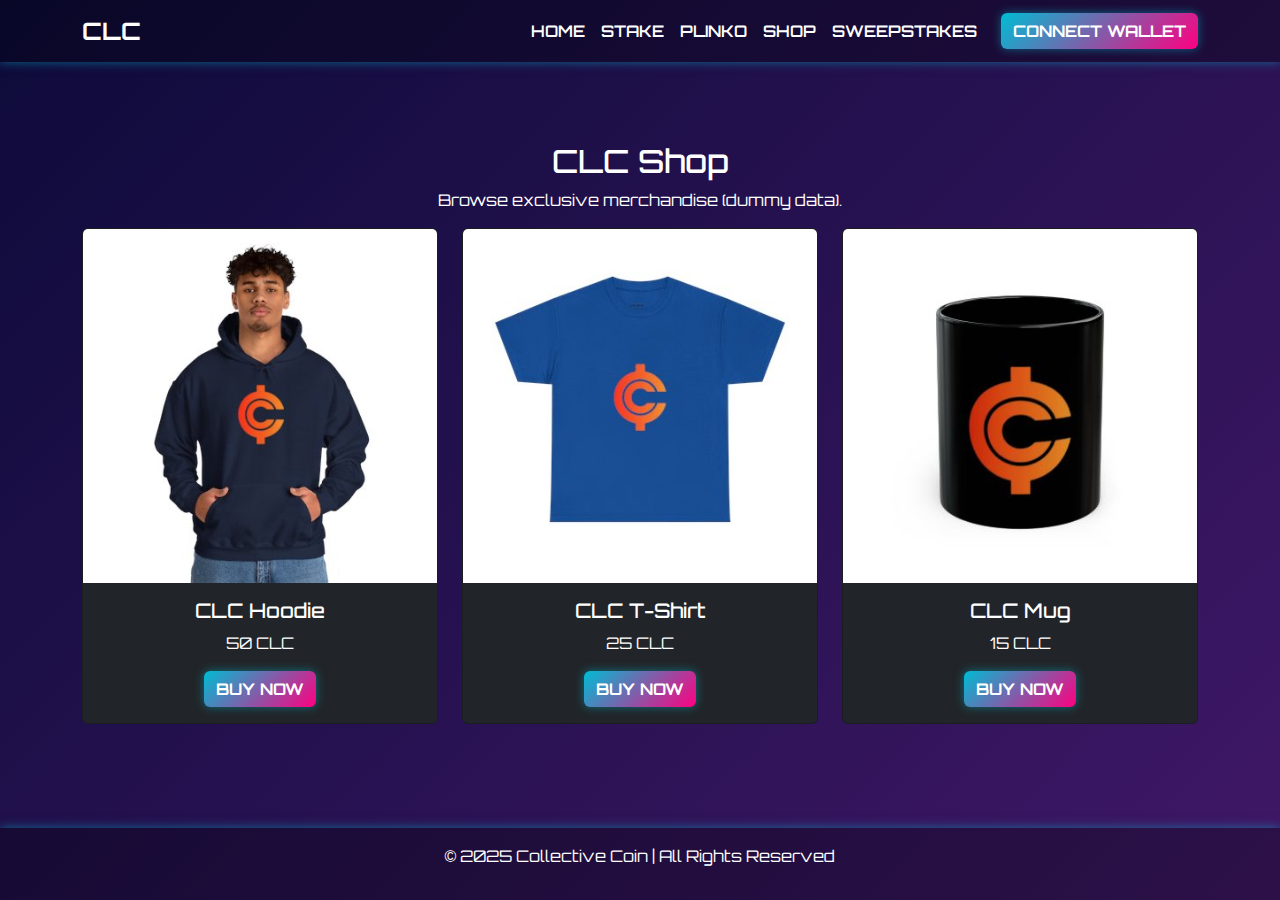
<file: frontend/shop.html>
<!DOCTYPE html>
<html lang="en">
<head>
  <meta charset="UTF-8" />
  <title>Collective Coin | Shop</title>
  <meta name="viewport" content="width=device-width, initial-scale=1.0" />
  <!-- Google Font & Bootstrap CSS -->
  <link rel="stylesheet" href="https://fonts.googleapis.com/css2?family=Orbitron:wght@400;700&display=swap" />
  <link rel="stylesheet" href="https://cdn.jsdelivr.net/npm/bootstrap@5.3.0/dist/css/bootstrap.min.css" />
  <link rel="stylesheet" href="css/styles.css" />
</head>
<body>
  <nav class="navbar navbar-expand-lg navbar-dark">
    <div class="container">
      <a class="navbar-brand" href="index.html">CLC</a>
      <button class="navbar-toggler" type="button" data-bs-toggle="collapse" data-bs-target="#navbarNav" 
              aria-controls="navbarNav" aria-expanded="false" aria-label="Toggle navigation">
        <span class="navbar-toggler-icon"></span>
      </button>
      <div class="collapse navbar-collapse" id="navbarNav">
        <ul class="navbar-nav ms-auto">
          <li class="nav-item"><a class="nav-link active" href="index.html">Home</a></li>
          <li class="nav-item"><a class="nav-link" href="staking.html">Stake</a></li>
          <li class="nav-item"><a class="nav-link" href="plinko.html">Plinko</a></li>
          <li class="nav-item"><a class="nav-link" href="shop.html">Shop</a></li>
          <li class="nav-item"><a class="nav-link" href="sweepstakes.html">Sweepstakes</a></li>
        </ul>
      </div>
      <button class="btn btn-custom ms-3" onclick="connectWallet()">Connect Wallet</button>
    </div>
  </nav>

  <main class="container mt-5">
    <h2 class="text-center">CLC Shop</h2>
    <p class="text-center">Browse exclusive merchandise (dummy data).</p>
    <div class="row" id="productList"></div>
  </main>

  <footer>
    <p>© 2025 Collective Coin | All Rights Reserved</p>
  </footer>

  <!-- Bootstrap JS Bundle -->
  <script src="https://cdn.jsdelivr.net/npm/bootstrap@5.3.0/dist/js/bootstrap.bundle.min.js"></script>
  <!-- Navbar & Shop JS -->
  <script src="js/navbar.js"></script>
  <script src="js/shop.js"></script>
</body>
</html>
</file>
<file: frontend/css/styles.css>
/* Basic reset & neon gradient background, etc. */
html,
body {
  margin: 0;
  padding: 0;
  height: 100%;
  font-family: "Orbitron", sans-serif;
}

body {
  display: flex;
  flex-direction: column;
  color: #fff;
  background: linear-gradient(135deg, #0d0b3a, #511c76, #00bcd4, #ff0080);
  background-size: 400% 400%;
  animation: gradientAnimation 20s ease infinite;
}

@keyframes gradientAnimation {
  0% {
    background-position: 0% 50%;
  }
  50% {
    background-position: 100% 50%;
  }
  100% {
    background-position: 0% 50%;
  }
}

main {
  flex: 1;
  padding: 2rem;
  max-width: 1000px;
  margin: auto;
  text-align: center;
}

/* Navbar, custom buttons, plinko-container, etc. unchanged */
.navbar {
  background-color: rgba(0,0,0,0.3) !important;
  box-shadow: 0 0 10px rgba(0,188,212,0.5);
}
.navbar-brand {
  font-weight: 700;
  font-size: 1.5rem;
  text-transform: uppercase;
  color: #fff !important;
}
.nav-link {
  color: #fff !important;
  font-weight: 600;
  text-transform: uppercase;
  transition: color 0.2s ease;
}
.nav-link:hover {
  color: #00bcd4 !important;
}

.btn-custom {
  background: linear-gradient(135deg, #00bcd4, #ff0080);
  border: none;
  color: #fff;
  font-weight: bold;
  text-transform: uppercase;
  box-shadow: 0 0 10px rgba(0,188,212,0.5);
  transition: all 0.3s ease;
}
.btn-custom:hover {
  box-shadow: 0 0 20px rgba(255,0,128,0.7);
  transform: scale(1.05);
}

.plinko-container {
  margin: 1rem auto;
  width: 800px;
  height: 700px;
  border: 2px solid #ff6600;
  border-radius: 10px;
  background: #e6e6e6;
  position: relative;
}

footer {
  background-color: rgba(0, 0, 0, 0.3);
  text-align: center;
  padding: 1rem;
  box-shadow: 0 0 10px rgba(0,188,212,0.5);
}
</file>
